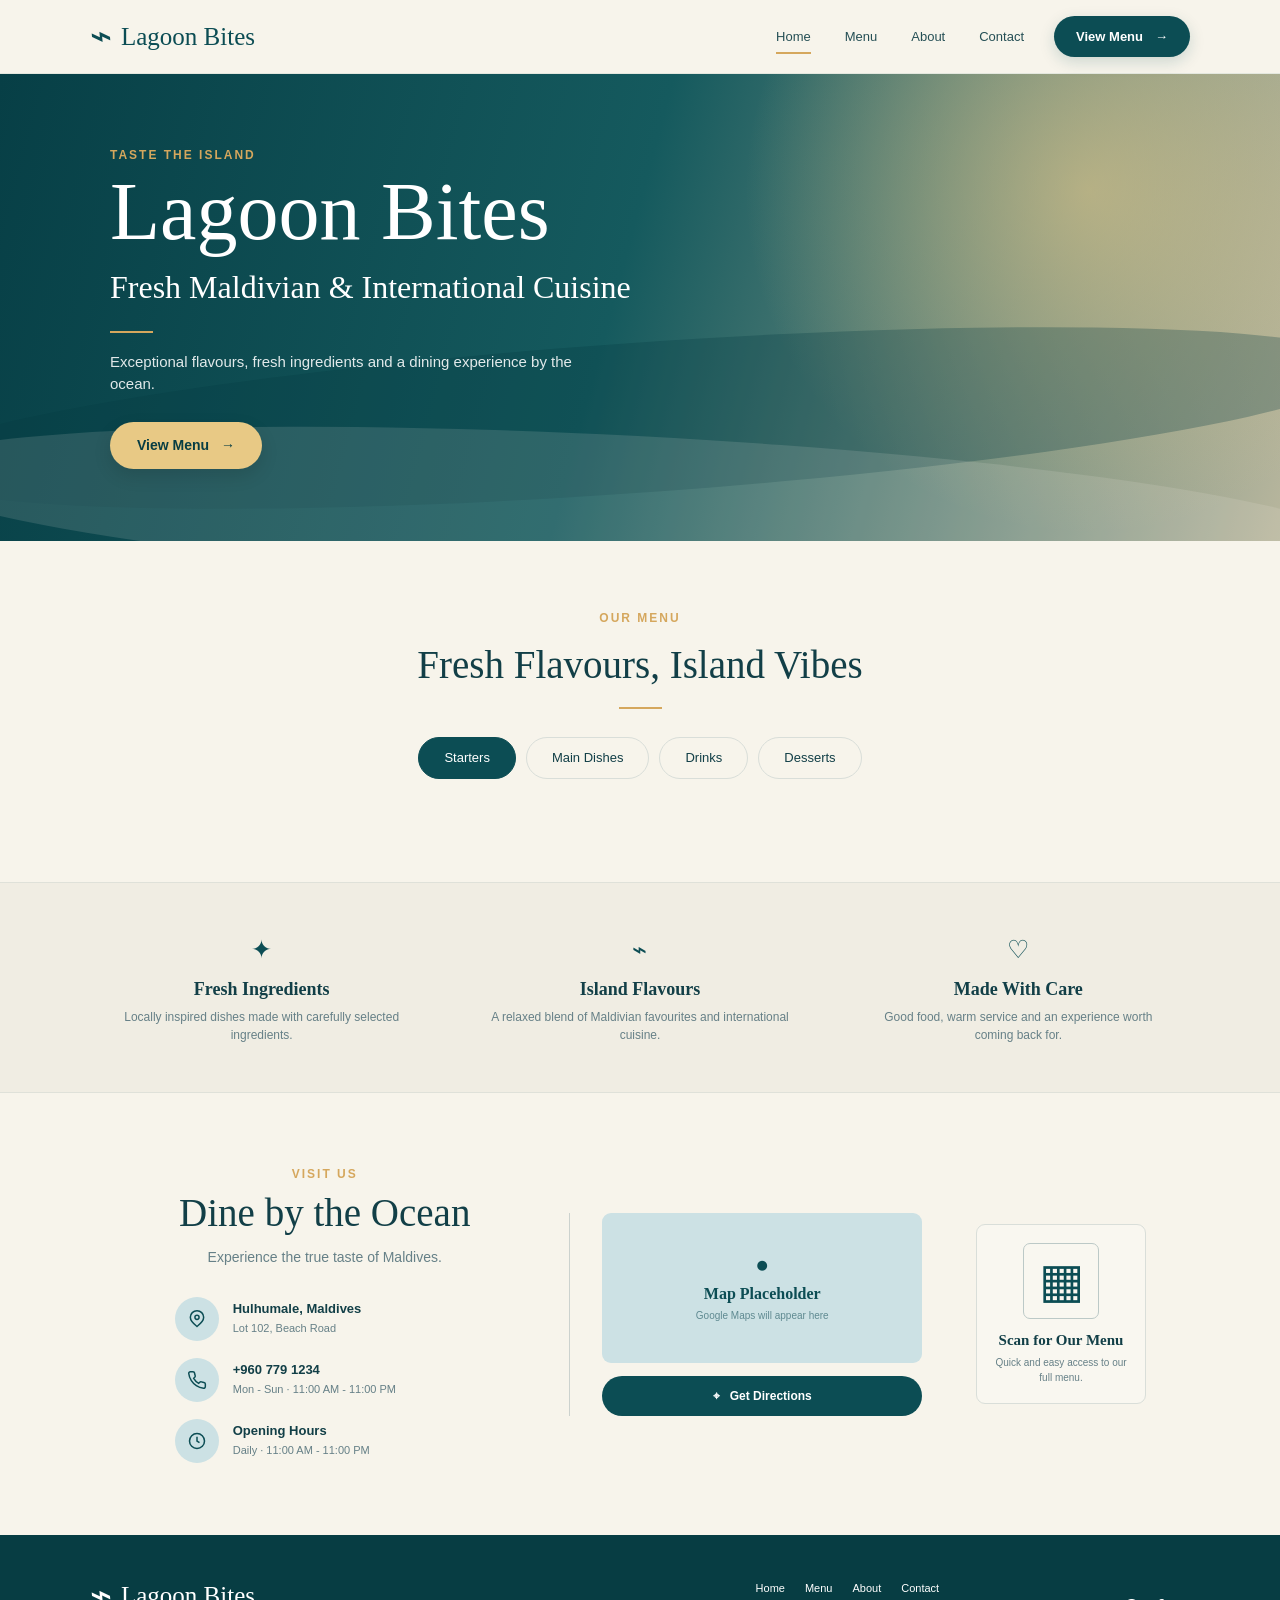
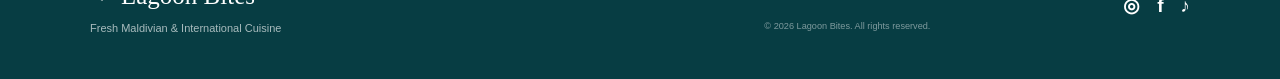
<file: index.html>
<!DOCTYPE html>
<html lang="en">

<head>
    <meta charset="UTF-8">
    <meta name="viewport" content="width=device-width, initial-scale=1.0">

    <meta name="description" content="Lagoon Bites — Fresh Maldivian & International Cuisine">

    <title>Lagoon Bites | Fresh Flavours, Island Vibes</title>

    <link rel="stylesheet" href="index.css">
</head>

<body>

    <header class="site-header">

        <a href="#home" class="brand">
            <span class="brand-mark">⌁</span>
            <span>Lagoon Bites</span>
        </a>

        <nav class="desktop-nav" aria-label="Main navigation">
            <a class="active" href="#home">Home</a>
            <a href="#menu">Menu</a>
            <a href="#about">About</a>
            <a href="#contact">Contact</a>
        </nav>

        <a href="#menu" class="header-btn">View Menu <span>→</span></a>

        <button class="menu-toggle" aria-label="Open navigation" aria-expanded="false" type="button">☰</button>

    </header>


    <main>

        <!-- =========================
             HERO
        ========================= -->

        <section class="hero" id="home">

            <div class="hero-shape hero-shape-one"></div>
            <div class="hero-shape hero-shape-two"></div>

            <div class="hero-content">

                <p class="eyebrow">TASTE THE ISLAND</p>

                <h1>Lagoon Bites</h1>

                <p class="hero-subtitle">Fresh Maldivian &amp; International Cuisine</p>

                <span class="gold-line"></span>

                <p class="hero-description">
                    Exceptional flavours, fresh ingredients and a dining
                    experience by the ocean.
                </p>

                <a href="#menu" class="primary-btn">View Menu <span>→</span></a>

            </div>

        </section>


        <!-- =========================
             MENU
        ========================= -->

        <section class="menu-section" id="menu">

            <div class="section-heading">

                <p class="eyebrow">OUR MENU</p>

                <h2>Fresh Flavours, Island Vibes</h2>

                <span class="gold-line"></span>

            </div>


            <div class="category-tabs" role="tablist" aria-label="Menu categories">

                <button class="category-btn active" data-category="starters" type="button">Starters</button>

                <button class="category-btn" data-category="main-dishes" type="button">Main Dishes</button>

                <button class="category-btn" data-category="drinks" type="button">Drinks</button>

                <button class="category-btn" data-category="desserts" type="button">Desserts</button>

            </div>


            <div class="product-grid" id="productGrid">
                <!-- JavaScript inserts menu cards here -->
            </div>

        </section>


        <!-- =========================
             ABOUT
        ========================= -->

        <section class="about-strip" id="about">

            <div class="about-card">

                <span class="about-icon">✦</span>

                <h3>Fresh Ingredients</h3>

                <p>
                    Locally inspired dishes made with carefully selected
                    ingredients.
                </p>

            </div>


            <div class="about-card">

                <span class="about-icon">⌁</span>

                <h3>Island Flavours</h3>

                <p>
                    A relaxed blend of Maldivian favourites and
                    international cuisine.
                </p>

            </div>


            <div class="about-card">

                <span class="about-icon">♡</span>

                <h3>Made With Care</h3>

                <p>
                    Good food, warm service and an experience worth
                    coming back for.
                </p>

            </div>

        </section>


        <!-- =========================
             VISIT / CONTACT
        ========================= -->

        <section class="visit-section" id="contact">

            <!-- CONTACT INFORMATION -->

            <div class="visit-copy">

                <p class="eyebrow">VISIT US</p>

                <h2>Dine by the Ocean</h2>

                <p class="visit-description">
                    Experience the true taste of Maldives.
                </p>


                <div class="contact-list">

                    <!-- LOCATION -->

                    <div class="contact-item">

                        <span class="contact-icon">
                            <svg class="contact-svg" viewBox="0 0 24 24" fill="none" stroke="currentColor" stroke-width="1.8" aria-hidden="true">
                                <path d="M20 10c0 5-8 11-8 11S4 15 4 10a8 8 0 1 1 16 0Z"/>
                                <circle cx="12" cy="10" r="2.5"/>
                            </svg>
                        </span>

                        <div>
                            <strong>Hulhumale, Maldives</strong>
                            <span>Lot 102, Beach Road</span>
                        </div>

                    </div>


                    <!-- PHONE -->

                    <div class="contact-item">

                        <span class="contact-icon">
                            <svg class="contact-svg" viewBox="0 0 24 24" fill="none" stroke="currentColor" stroke-width="1.8" aria-hidden="true">
                                <path d="M22 16.9v3a2 2 0 0 1-2.2 2 19.8 19.8 0 0 1-8.6-3.1 19.5 19.5 0 0 1-6-6A19.8 19.8 0 0 1 2.1 4.2 2 2 0 0 1 4.1 2h3a2 2 0 0 1 2 1.7c.1 1 .4 2 .7 2.9a2 2 0 0 1-.5 2.1L8 10a16 16 0 0 0 6 6l1.3-1.3a2 2 0 0 1 2.1-.5c.9.3 1.9.6 2.9.7a2 2 0 0 1 1.7 2Z"/>
                            </svg>
                        </span>

                        <div>
                            <strong>+960 779 1234</strong>
                            <span>Mon - Sun · 11:00 AM - 11:00 PM</span>
                        </div>

                    </div>


                    <!-- OPENING HOURS -->

                    <div class="contact-item">

                        <span class="contact-icon">
                            <svg class="contact-svg" viewBox="0 0 24 24" fill="none" stroke="currentColor" stroke-width="1.8" aria-hidden="true">
                                <circle cx="12" cy="12" r="9"/>
                                <path d="M12 7v5l3 2"/>
                            </svg>
                        </span>

                        <div>
                            <strong>Opening Hours</strong>
                            <span>Daily · 11:00 AM - 11:00 PM</span>
                        </div>

                    </div>

                </div>

            </div>


            <!-- MAP -->

            <div class="map-column">

                <div class="map-placeholder">

                    <span class="map-pin" aria-hidden="true">●</span>

                    <strong>Map Placeholder</strong>

                    <small>Google Maps will appear here</small>

                </div>

                <a class="secondary-btn" href="https://www.google.com/maps" target="_blank" rel="noopener noreferrer">⌖ &nbsp; Get Directions</a>

            </div>


            <!-- QR CODE -->

            <div class="qr-card">

                <div class="qr-placeholder" aria-label="QR code placeholder">
                    <span aria-hidden="true">▦</span>
                </div>

                <h3>Scan for Our Menu</h3>

                <p>
                    Quick and easy access to our full menu.
                </p>

            </div>

        </section>

    </main>


    <!-- =========================
         FOOTER
    ========================= -->

    <footer class="site-footer">

        <div class="footer-brand">

            <a href="#home" class="brand footer-logo">
                <span class="brand-mark">⌁</span>
                <span>Lagoon Bites</span>
            </a>

            <p>
                Fresh Maldivian &amp; International Cuisine
            </p>

        </div>


        <div class="footer-links">

            <a href="#home">Home</a>

            <a href="#menu">Menu</a>

            <a href="#about">About</a>

            <a href="#contact">Contact</a>

            <small>© 2026 Lagoon Bites. All rights reserved.</small>

        </div>


        <div class="social-links" aria-label="Social links">

            <a href="#" aria-label="Instagram">◎</a>

            <a href="#" aria-label="Facebook">f</a>

            <a href="#" aria-label="TikTok">♪</a>

        </div>

    </footer>


    <script src="index.js"></script>

</body>
</html>
</file>
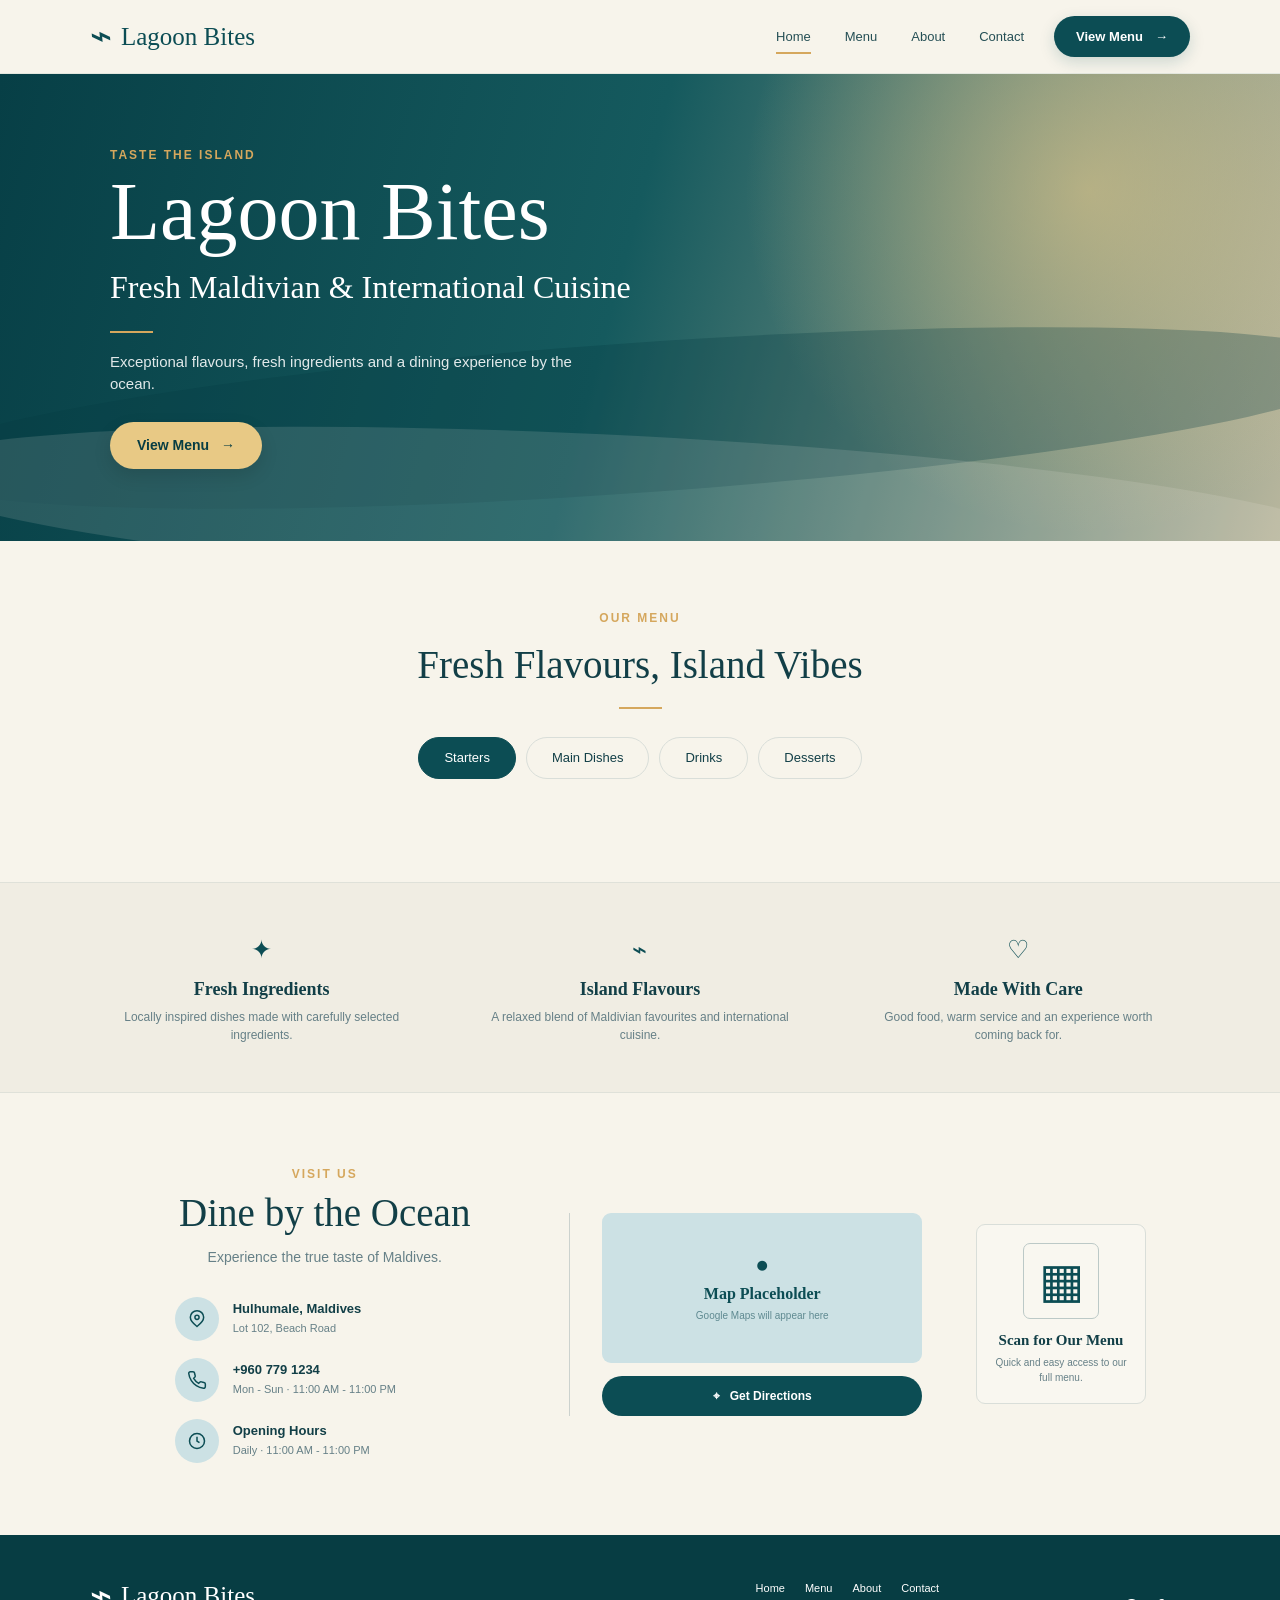
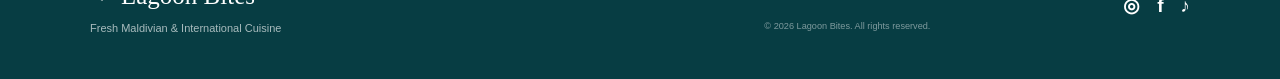
<file: restaurent_menu.html>
<!DOCTYPE html>
<html lang="en">

<head>
    <meta charset="UTF-8">
    <meta name="viewport" content="width=device-width, initial-scale=1.0">

    <meta name="description" content="Lagoon Bites — Fresh Maldivian & International Cuisine">

    <title>Lagoon Bites | Fresh Flavours, Island Vibes</title>

    <link rel="stylesheet" href="index.css">
</head>

<body>

    <!-- =========================
         HEADER
    ========================= -->

    <header class="site-header">

        <a href="#home" class="brand">
            <span class="brand-mark">⌁</span>
            <span>Lagoon Bites</span>
        </a>

        <nav class="desktop-nav" aria-label="Main navigation">
            <a class="active" href="#home">Home</a>
            <a href="#menu">Menu</a>
            <a href="#about">About</a>
            <a href="#contact">Contact</a>
        </nav>

        <a href="#menu" class="header-btn">View Menu <span>→</span></a>

        <button class="menu-toggle" aria-label="Open navigation" aria-expanded="false" type="button">☰</button>

    </header>


    <main>

        <!-- =========================
             HERO
        ========================= -->

        <section class="hero" id="home">

            <div class="hero-shape hero-shape-one"></div>
            <div class="hero-shape hero-shape-two"></div>

            <div class="hero-content">

                <p class="eyebrow">TASTE THE ISLAND</p>

                <h1>Lagoon Bites</h1>

                <p class="hero-subtitle">Fresh Maldivian &amp; International Cuisine</p>

                <span class="gold-line"></span>

                <p class="hero-description">
                    Exceptional flavours, fresh ingredients and a dining
                    experience by the ocean.
                </p>

                <a href="#menu" class="primary-btn">View Menu <span>→</span></a>

            </div>

        </section>


        <!-- =========================
             MENU
        ========================= -->

        <section class="menu-section" id="menu">

            <div class="section-heading">

                <p class="eyebrow">OUR MENU</p>

                <h2>Fresh Flavours, Island Vibes</h2>

                <span class="gold-line"></span>

            </div>


            <div class="category-tabs" role="tablist" aria-label="Menu categories">

                <button class="category-btn active" data-category="starters" type="button">Starters</button>

                <button class="category-btn" data-category="main-dishes" type="button">Main Dishes</button>

                <button class="category-btn" data-category="drinks" type="button">Drinks</button>

                <button class="category-btn" data-category="desserts" type="button">Desserts</button>

            </div>


            <div class="product-grid" id="productGrid">
                <!-- JavaScript inserts menu cards here -->
            </div>

        </section>


        <!-- =========================
             ABOUT
        ========================= -->

        <section class="about-strip" id="about">

            <div class="about-card">

                <span class="about-icon">✦</span>

                <h3>Fresh Ingredients</h3>

                <p>
                    Locally inspired dishes made with carefully selected
                    ingredients.
                </p>

            </div>


            <div class="about-card">

                <span class="about-icon">⌁</span>

                <h3>Island Flavours</h3>

                <p>
                    A relaxed blend of Maldivian favourites and
                    international cuisine.
                </p>

            </div>


            <div class="about-card">

                <span class="about-icon">♡</span>

                <h3>Made With Care</h3>

                <p>
                    Good food, warm service and an experience worth
                    coming back for.
                </p>

            </div>

        </section>


        <!-- =========================
             VISIT / CONTACT
        ========================= -->

        <section class="visit-section" id="contact">

            <!-- CONTACT INFORMATION -->

            <div class="visit-copy">

                <p class="eyebrow">VISIT US</p>

                <h2>Dine by the Ocean</h2>

                <p class="visit-description">
                    Experience the true taste of Maldives.
                </p>


                <div class="contact-list">

                    <!-- LOCATION -->

                    <div class="contact-item">

                        <span class="contact-icon">
                            <svg class="contact-svg" viewBox="0 0 24 24" fill="none" stroke="currentColor" stroke-width="1.8" aria-hidden="true">
                                <path d="M20 10c0 5-8 11-8 11S4 15 4 10a8 8 0 1 1 16 0Z"/>
                                <circle cx="12" cy="10" r="2.5"/>
                            </svg>
                        </span>

                        <div>
                            <strong>Hulhumale, Maldives</strong>
                            <span>Lot 102, Beach Road</span>
                        </div>

                    </div>


                    <!-- PHONE -->

                    <div class="contact-item">

                        <span class="contact-icon">
                            <svg class="contact-svg" viewBox="0 0 24 24" fill="none" stroke="currentColor" stroke-width="1.8" aria-hidden="true">
                                <path d="M22 16.9v3a2 2 0 0 1-2.2 2 19.8 19.8 0 0 1-8.6-3.1 19.5 19.5 0 0 1-6-6A19.8 19.8 0 0 1 2.1 4.2 2 2 0 0 1 4.1 2h3a2 2 0 0 1 2 1.7c.1 1 .4 2 .7 2.9a2 2 0 0 1-.5 2.1L8 10a16 16 0 0 0 6 6l1.3-1.3a2 2 0 0 1 2.1-.5c.9.3 1.9.6 2.9.7a2 2 0 0 1 1.7 2Z"/>
                            </svg>
                        </span>

                        <div>
                            <strong>+960 779 1234</strong>
                            <span>Mon - Sun · 11:00 AM - 11:00 PM</span>
                        </div>

                    </div>


                    <!-- OPENING HOURS -->

                    <div class="contact-item">

                        <span class="contact-icon">
                            <svg class="contact-svg" viewBox="0 0 24 24" fill="none" stroke="currentColor" stroke-width="1.8" aria-hidden="true">
                                <circle cx="12" cy="12" r="9"/>
                                <path d="M12 7v5l3 2"/>
                            </svg>
                        </span>

                        <div>
                            <strong>Opening Hours</strong>
                            <span>Daily · 11:00 AM - 11:00 PM</span>
                        </div>

                    </div>

                </div>

            </div>


            <!-- MAP -->

            <div class="map-column">

                <div class="map-placeholder">

                    <span class="map-pin" aria-hidden="true">●</span>

                    <strong>Map Placeholder</strong>

                    <small>Google Maps will appear here</small>

                </div>

                <a class="secondary-btn" href="https://www.google.com/maps" target="_blank" rel="noopener noreferrer">⌖ &nbsp; Get Directions</a>

            </div>


            <!-- QR CODE -->

            <div class="qr-card">

                <div class="qr-placeholder" aria-label="QR code placeholder">
                    <span aria-hidden="true">▦</span>
                </div>

                <h3>Scan for Our Menu</h3>

                <p>
                    Quick and easy access to our full menu.
                </p>

            </div>

        </section>

    </main>


    <!-- =========================
         FOOTER
    ========================= -->

    <footer class="site-footer">

        <div class="footer-brand">

            <a href="#home" class="brand footer-logo">
                <span class="brand-mark">⌁</span>
                <span>Lagoon Bites</span>
            </a>

            <p>
                Fresh Maldivian &amp; International Cuisine
            </p>

        </div>


        <div class="footer-links">

            <a href="#home">Home</a>

            <a href="#menu">Menu</a>

            <a href="#about">About</a>

            <a href="#contact">Contact</a>

            <small>© 2026 Lagoon Bites. All rights reserved.</small>

        </div>


        <div class="social-links" aria-label="Social links">

            <a href="#" aria-label="Instagram">◎</a>

            <a href="#" aria-label="Facebook">f</a>

            <a href="#" aria-label="TikTok">♪</a>

        </div>

    </footer>


    <script src="index.js"></script>

</body>
</html>
</file>
<file: index.css>
:root {
    --cream: #f7f4eb;
    --cream-dark: #eee9dc;
    --teal: #0c4d54;
    --teal-dark: #073d43;
    --teal-light: #3f7e7c;
    --gold: #d5a75d;
    --gold-light: #e8c985;
    --text: #123f47;
    --muted: #668087;
    --border: #d9ded9;
    --white: #ffffff;
    --shadow: 0 12px 30px rgba(10, 56, 62, 0.08);
    --radius: 10px;
}

* {
    box-sizing: border-box;
    margin: 0;
    padding: 0;
}

html {
    scroll-behavior: smooth;
}

body {
    font-family: Arial, Helvetica, sans-serif;
    color: var(--text);
    background: var(--cream);
    line-height: 1.5;
}

a {
    color: inherit;
    text-decoration: none;
}

button {
    font: inherit;
}

.site-header {
    min-height: 74px;
    padding: 0 clamp(20px, 8vw, 90px);
    display: flex;
    align-items: center;
    justify-content: space-between;
    gap: 30px;
    background: rgba(247, 244, 235, 0.97);
    border-bottom: 1px solid rgba(12, 77, 84, 0.08);
    position: sticky;
    top: 0;
    z-index: 1000;
}

.brand {
    display: inline-flex;
    align-items: center;
    gap: 9px;
    font-family: Georgia, "Times New Roman", serif;
    font-size: 25px;
    color: var(--teal);
    white-space: nowrap;
}

.brand-mark {
    display: inline-block;
    font-size: 37px;
    line-height: 0.6;
    transform: rotate(-5deg);
}

.desktop-nav {
    display: flex;
    align-items: center;
    gap: 34px;
    margin-left: auto;
}

.desktop-nav a {
    position: relative;
    padding: 26px 0;
    font-size: 13px;
    color: #254f55;
}

.desktop-nav a::after {
    content: "";
    position: absolute;
    left: 0;
    bottom: 18px;
    width: 0;
    height: 2px;
    background: var(--gold);
    transition: width 0.25s ease;
}

.desktop-nav a:hover::after,
.desktop-nav a.active::after {
    width: 100%;
}

.header-btn,
.primary-btn,
.secondary-btn {
    display: inline-flex;
    align-items: center;
    justify-content: center;
    gap: 12px;
    border-radius: 999px;
    font-weight: 700;
    transition: transform 0.2s ease, box-shadow 0.2s ease;
}

.header-btn:hover,
.primary-btn:hover,
.secondary-btn:hover {
    transform: translateY(-2px);
}

.header-btn {
    background: var(--teal);
    color: white;
    padding: 11px 22px;
    font-size: 13px;
    box-shadow: 0 5px 15px rgba(12, 77, 84, 0.18);
}

.menu-toggle {
    display: none;
    border: 0;
    background: none;
    color: var(--teal);
    font-size: 25px;
    cursor: pointer;
}

/* HERO */

.hero {
    min-height: 430px;
    position: relative;
    overflow: hidden;
    display: flex;
    align-items: center;
    background:
        radial-gradient(circle at 85% 25%, rgba(232, 201, 133, 0.55), transparent 30%),
        linear-gradient(105deg, #073f46 0%, #155a5e 48%, #b8b69d 100%);
    isolation: isolate;
}

.hero::before,
.hero::after {
    content: "";
    position: absolute;
    width: 115%;
    height: 150px;
    left: -8%;
    border-radius: 50%;
    background: rgba(5, 58, 64, 0.28);
    z-index: -1;
}

.hero::before {
    bottom: 48px;
    transform: rotate(-4deg);
}

.hero::after {
    bottom: -45px;
    background: rgba(242, 239, 227, 0.13);
    transform: rotate(3deg);
}

.hero-content {
    width: min(900px, 100%);
    padding: 72px clamp(24px, 9vw, 110px);
    color: white;
}

.eyebrow {
    color: var(--gold);
    font-size: 12px;
    font-weight: 800;
    letter-spacing: 2px;
    margin-bottom: 9px;
}

.hero h1 {
    font-family: Georgia, "Times New Roman", serif;
    font-size: clamp(54px, 7vw, 82px);
    font-weight: 400;
    line-height: 0.95;
    margin-bottom: 12px;
}

.hero-subtitle {
    font-family: Georgia, "Times New Roman", serif;
    font-size: clamp(23px, 3vw, 32px);
    margin-bottom: 20px;
}

.gold-line {
    display: block;
    width: 43px;
    height: 2px;
    background: var(--gold);
    margin-bottom: 18px;
}

.hero-description {
    max-width: 470px;
    font-size: 15px;
    color: rgba(255, 255, 255, 0.88);
    margin-bottom: 26px;
}

.primary-btn {
    background: var(--gold-light);
    color: var(--teal-dark);
    padding: 13px 27px;
    font-size: 14px;
    box-shadow: 0 7px 18px rgba(0, 0, 0, 0.12);
}

/* MENU */

.menu-section {
    padding: 68px clamp(20px, 8vw, 82px) 76px;
}

.section-heading {
    text-align: center;
    margin-bottom: 25px;
}

.section-heading h2,
.visit-copy h2 {
    font-family: Georgia, "Times New Roman", serif;
    font-weight: 400;
}

.section-heading h2 {
    font-size: clamp(31px, 4vw, 39px);
    margin-bottom: 13px;
}

.section-heading .gold-line {
    margin: 0 auto;
}

.category-tabs {
    display: flex;
    justify-content: center;
    flex-wrap: wrap;
    gap: 10px;
    margin: 28px 0 27px;
}

.category-btn {
    border: 1px solid var(--border);
    background: transparent;
    color: var(--text);
    padding: 10px 25px;
    border-radius: 999px;
    cursor: pointer;
    font-size: 13px;
    transition: 0.2s ease;
}

.category-btn:hover {
    border-color: var(--teal);
}

.category-btn.active {
    background: var(--teal);
    border-color: var(--teal);
    color: white;
}

.product-grid {
    max-width: 1100px;
    margin: 0 auto;
    display: grid;
    grid-template-columns: repeat(4, 1fr);
    gap: 13px;
}

.product-card {
    background: rgba(255, 255, 255, 0.32);
    border: 1px solid var(--border);
    border-radius: var(--radius);
    overflow: hidden;
    transition: transform 0.2s ease, box-shadow 0.2s ease;
}

.product-card:hover {
    transform: translateY(-4px);
    box-shadow: var(--shadow);
}

.product-placeholder {
    height: 150px;
    margin: 10px 10px 0;
    border-radius: 7px;
    display: flex;
    align-items: center;
    justify-content: center;
    color: rgba(255,255,255,0.6);
    font-size: 12px;
    letter-spacing: 1px;
}

.placeholder-1 { background: #47857e; }
.placeholder-2 { background: #d9ba8a; }
.placeholder-3 { background: #6fa4a5; }
.placeholder-4 { background: #2d706a; }

.product-info {
    padding: 11px 12px 15px;
}

.product-info h3 {
    font-family: Georgia, "Times New Roman", serif;
    font-size: 16px;
    margin-bottom: 3px;
}

.product-info p {
    min-height: 38px;
    font-size: 11px;
    color: var(--muted);
}

.price {
    display: block;
    margin-top: 6px;
    color: var(--teal);
    font-size: 13px;
    font-weight: 800;
}

/* ABOUT */

.about-strip {
    background: #f0ede3;
    padding: 38px clamp(20px, 8vw, 90px);
    display: grid;
    grid-template-columns: repeat(3, 1fr);
    gap: 35px;
    text-align: center;
    border-top: 1px solid rgba(12, 77, 84, 0.07);
    border-bottom: 1px solid rgba(12, 77, 84, 0.07);
}

.about-card {
    padding: 10px 20px;
}

.about-icon {
    display: block;
    color: var(--teal);
    font-size: 25px;
    margin-bottom: 8px;
}

.about-card h3 {
    font-family: Georgia, "Times New Roman", serif;
    font-size: 18px;
    margin-bottom: 5px;
}

.about-card p {
    color: var(--muted);
    font-size: 12px;
}

/* =========================
   VISIT SECTION
========================= */

.visit-section {
    max-width: 1200px;
    margin: 0 auto;
    padding: 72px clamp(20px, 8vw, 82px);

    display: grid;
    grid-template-columns: 1.15fr 1fr 0.55fr;
    align-items: center;
    gap: 42px;
}

/* Contact information */

.visit-copy {
    text-align: center;
}

.visit-copy .eyebrow {
    margin-bottom: 8px;
}

.visit-copy h2 {
    font-family: Georgia, "Times New Roman", serif;
    font-size: clamp(32px, 4vw, 39px);
    font-weight: 400;
    line-height: 1.15;
    margin-bottom: 10px;
}

.visit-description {
    max-width: 430px;
    margin: 0 auto 28px;
    color: var(--muted);
    font-size: 14px;
    line-height: 1.6;
}

.contact-list {
    display: flex;
    flex-direction: column;
    align-items: center;
    gap: 17px;
}

.contact-item {
    width: 100%;
    max-width: 300px;

    display: flex;
    align-items: center;
    gap: 14px;

    text-align: left;
}

.contact-icon {
    width: 44px;
    height: 44px;
    min-width: 44px;

    display: flex;
    align-items: center;
    justify-content: center;

    border-radius: 50%;
    background: #cce1e4;
    color: var(--teal);
}

.contact-svg {
    width: 20px;
    height: 20px;
    display: block;
    flex-shrink: 0;
}

.contact-item > div {
    flex: 1;
    min-width: 0;

    display: flex;
    flex-direction: column;
    justify-content: center;
}

.contact-item strong {
    display: block;
    font-size: 13px;
    font-weight: 700;
    line-height: 1.4;
    margin-bottom: 2px;
}

.contact-item div span {
    display: block;
    color: var(--muted);
    font-size: 11px;
    line-height: 1.5;
}


/* =========================
   MAP
========================= */

.map-column {
    border-left: 1px solid #ccd2ce;
    padding-left: 32px;
}

.map-placeholder {
    height: 150px;
    width: 100%;

    border-radius: 9px;
    background: #cce1e4;

    display: flex;
    align-items: center;
    justify-content: center;
    flex-direction: column;

    color: var(--teal);
    margin-bottom: 13px;
}

.map-pin {
    font-size: 23px;
    line-height: 1;
    margin-bottom: 6px;
}

.map-placeholder strong {
    font-family: Georgia, "Times New Roman", serif;
    font-size: 16px;
}

.map-placeholder small {
    margin-top: 2px;
    color: #5f8a91;
    font-size: 10px;
}

.secondary-btn {
    width: 100%;

    display: inline-flex;
    align-items: center;
    justify-content: center;

    background: var(--teal);
    color: white;

    padding: 11px 20px;
    border-radius: 999px;

    font-size: 12px;
    font-weight: 700;

    transition:
        transform 0.2s ease,
        box-shadow 0.2s ease;
}

.secondary-btn:hover {
    transform: translateY(-2px);
    box-shadow: 0 7px 18px rgba(12, 77, 84, 0.15);
}


/* =========================
   QR CARD
========================= */

.qr-card {
    width: 100%;
    max-width: 170px;

    margin: 0 auto;

    border: 1px solid var(--border);
    border-radius: 9px;

    padding: 18px 14px;

    text-align: center;
    background: rgba(255, 255, 255, 0.25);
}

.qr-placeholder {
    width: 76px;
    height: 76px;

    margin: 0 auto 12px;

    border: 1px solid #bcc9c7;
    border-radius: 7px;

    display: grid;
    place-items: center;

    color: var(--teal);
    font-size: 48px;
    line-height: 1;
}

.qr-card h3 {
    font-family: Georgia, "Times New Roman", serif;
    font-size: 15px;
    line-height: 1.3;
    margin-bottom: 5px;
}

.qr-card p {
    color: var(--muted);
    font-size: 10px;
    line-height: 1.5;
}

/* FOOTER */

.site-footer {
    background: var(--teal-dark);
    color: white;
    padding: 42px clamp(20px, 8vw, 90px);
    display: grid;
    grid-template-columns: 1fr 1fr auto;
    gap: 35px;
    align-items: center;
}

.footer-brand .brand {
    color: white;
}

.footer-brand p {
    color: rgba(255,255,255,0.65);
    font-size: 11px;
    margin-top: 6px;
}

.footer-links {
    display: flex;
    align-items: center;
    justify-content: center;
    flex-wrap: wrap;
    gap: 20px;
    font-size: 11px;
}

.footer-links a:hover {
    color: var(--gold-light);
}

.footer-links small {
    width: 100%;
    text-align: center;
    color: rgba(255,255,255,0.48);
    margin-top: 4px;
}

.social-links {
    display: flex;
    gap: 17px;
    font-weight: 700;
}

.social-links a {
    font-size: 19px;
}

.social-links a:hover {
    color: var(--gold-light);
}

/* MOBILE NAV */

@media (max-width: 760px) {
    .site-header {
        min-height: 65px;
        padding: 0 18px;
    }

    .brand {
        font-size: 21px;
    }

    .brand-mark {
        font-size: 30px;
    }

    .desktop-nav,
    .header-btn {
        display: none;
    }

    .menu-toggle {
        display: block;
    }

    .desktop-nav.open {
        display: flex;
        position: absolute;
        left: 0;
        right: 0;
        top: 65px;
        padding: 15px 20px;
        flex-direction: column;
        align-items: flex-start;
        gap: 0;
        background: var(--cream);
        box-shadow: 0 10px 20px rgba(0,0,0,0.08);
    }

    .desktop-nav.open a {
        width: 100%;
        padding: 13px 0;
    }

    .desktop-nav.open a::after {
        bottom: 8px;
    }

    .hero {
        min-height: 510px;
    }

    .hero-content {
        padding: 65px 24px;
    }

    .hero h1 {
        font-size: 57px;
    }

    .hero-subtitle {
        font-size: 24px;
    }

    .product-grid {
        grid-template-columns: repeat(2, 1fr);
        gap: 10px;
    }

    .product-placeholder {
        height: 125px;
        margin: 8px 8px 0;
    }

    .product-info {
        padding: 10px;
    }

    .about-strip {
        grid-template-columns: 1fr;
        gap: 8px;
    }

    .visit-section {
        grid-template-columns: 1fr;
        padding: 55px 20px;
        gap: 38px;
    }

    .visit-copy {
        text-align: center;
    }

    .visit-description {
        max-width: 420px;
    }

    .contact-list {
        align-items: center;
        gap: 16px;
    }

    .contact-item {
        max-width: 320px;
    }

    .map-column {
        border-left: 0;
        border-top: 1px solid #ccd2ce;
        padding-left: 0;
        padding-top: 35px;
    }

    .map-placeholder {
        height: 170px;
    }

    .qr-card {
        max-width: 210px;
        justify-self: center;
    }


    .map-column {
        border-left: 0;
        padding-left: 0;
    }


    .site-footer {
        grid-template-columns: 1fr;
        text-align: center;
        justify-items: center;
    }
}

@media (max-width: 420px) {
    .product-grid {
        grid-template-columns: 1fr;
    }

    .product-placeholder {
        height: 180px;
    }

    .category-tabs {
        gap: 7px;
    }

    .category-btn {
        padding: 9px 15px;
    }
}
</file>
